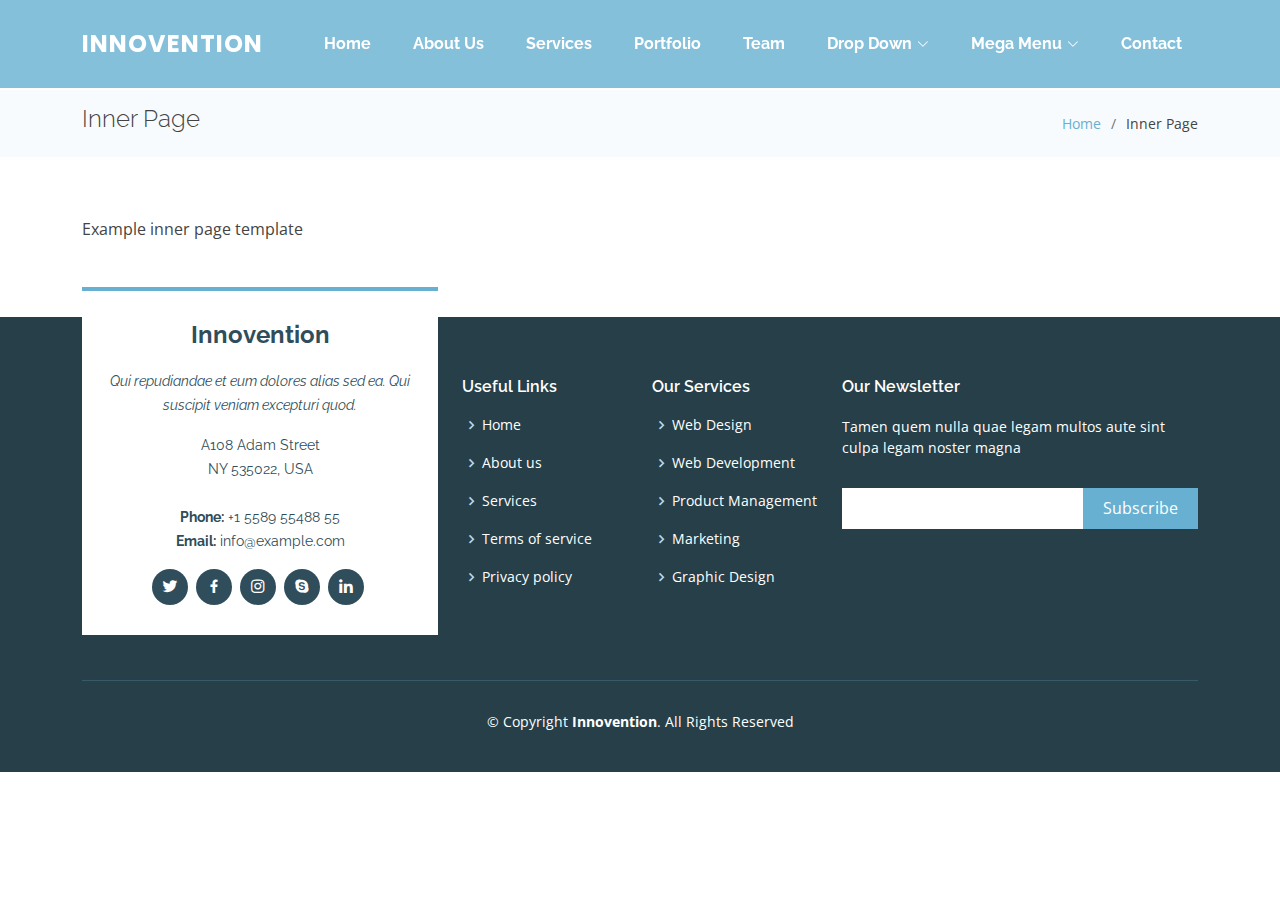
<file: inner-page.html>
<!DOCTYPE html>
<html lang="en">

<head>
  <meta charset="utf-8">
  <meta content="width=device-width, initial-scale=1.0" name="viewport">

  <title>Innovention Fil</title>
  <meta content="" name="description">
  <meta content="" name="keywords">

  <!-- Favicons -->
  <link href="assets/img/favicon.png" rel="icon">
  <link href="assets/img/apple-touch-icon.png" rel="apple-touch-icon">

  <!-- Google Fonts -->
  <link href="https://fonts.googleapis.com/css?family=Open+Sans:300,300i,400,400i,600,600i,700,700i|Raleway:300,300i,400,400i,500,500i,600,600i,700,700i|Poppins:300,300i,400,400i,500,500i,600,600i,700,700i" rel="stylesheet">

  <!-- Vendor CSS Files -->
  <link href="assets/vendor/aos/aos.css" rel="stylesheet">
  <link href="assets/vendor/bootstrap/css/bootstrap.min.css" rel="stylesheet">
  <link href="assets/vendor/bootstrap-icons/bootstrap-icons.css" rel="stylesheet">
  <link href="assets/vendor/boxicons/css/boxicons.min.css" rel="stylesheet">
  <link href="assets/vendor/glightbox/css/glightbox.min.css" rel="stylesheet">
  <link href="assets/vendor/swiper/swiper-bundle.min.css" rel="stylesheet">

  <!-- Template Main CSS File -->
  <link href="assets/css/style.css" rel="stylesheet">


</head>

<body>

  <!-- ======= Header ======= -->
  <header id="header" class="fixed-top ">
    <div class="container d-flex align-items-center justify-content-between position-relative">

      <div class="logo">
        <h1 class="text-light"><a href="index.html"><span>Innovention</span></a></h1>
        <!-- Uncomment below if you prefer to use an image logo -->
        <!-- <a href="index.html"><img src="assets/img/logo.png" alt="" class="img-fluid"></a>-->
      </div>

      <nav id="navbar" class="navbar">
        <ul>
          <li><a class="nav-link scrollto " href="#hero">Home</a></li>
          <li><a class="nav-link scrollto" href="#about">About Us</a></li>
          <li><a class="nav-link scrollto" href="#services">Services</a></li>
          <li><a class="nav-link scrollto" href="#portfolio">Portfolio</a></li>
          <li><a class="nav-link scrollto" href="#team">Team</a></li>
          <li class="dropdown"><a href="#"><span>Drop Down</span> <i class="bi bi-chevron-down"></i></a>
            <ul>
              <li><a href="#">Drop Down 1</a></li>
              <li class="dropdown"><a href="#"><span>Deep Drop Down</span> <i class="bi bi-chevron-right"></i></a>
                <ul>
                  <li><a href="#">Deep Drop Down 1</a></li>
                  <li><a href="#">Deep Drop Down 2</a></li>
                  <li><a href="#">Deep Drop Down 3</a></li>
                  <li><a href="#">Deep Drop Down 4</a></li>
                  <li><a href="#">Deep Drop Down 5</a></li>
                </ul>
              </li>
              <li><a href="#">Drop Down 2</a></li>
              <li><a href="#">Drop Down 3</a></li>
              <li><a href="#">Drop Down 4</a></li>
            </ul>
          </li>
          <li class="dropdown megamenu"><a href="#"><span>Mega Menu</span> <i class="bi bi-chevron-down"></i></a>
            <ul>
              <li>
                <strong>Column 1</strong>
                <a href="#">Column 1 link 1</a>
                <a href="#">Column 1 link 2</a>
                <a href="#">Column 1 link 3</a>
              </li>
              <li>
                <strong>Column 2</strong>
                <a href="#">Column 2 link 1</a>
                <a href="#">Column 2 link 2</a>
                <a href="#">Column 3 link 3</a>
              </li>
              <li>
                <strong>Column 3</strong>
                <a href="#">Column 3 link 1</a>
                <a href="#">Column 3 link 2</a>
                <a href="#">Column 3 link 3</a>
              </li>
              <li>
                <strong>Column 4</strong>
                <a href="#">Column 4 link 1</a>
                <a href="#">Column 4 link 2</a>
                <a href="#">Column 4 link 3</a>
              </li>
              <li>
                <strong>Column 5</strong>
                <a href="#">Column 5 link 1</a>
                <a href="#">Column 5 link 2</a>
                <a href="#">Column 5 link 3</a>
              </li>
            </ul>
          </li>
          <li><a class="nav-link scrollto" href="#contact">Contact</a></li>
        </ul>
        <i class="bi bi-list mobile-nav-toggle"></i>
      </nav><!-- .navbar -->

    </div>
  </header><!-- End Header -->

  <main id="main">

    <!-- ======= Breadcrumbs Section ======= -->
    <section class="breadcrumbs">
      <div class="container">

        <div class="d-flex justify-content-between align-items-center">
          <h2>Inner Page</h2>
          <ol>
            <li><a href="index.html">Home</a></li>
            <li>Inner Page</li>
          </ol>
        </div>

      </div>
    </section><!-- End Breadcrumbs Section -->

    <section class="inner-page">
      <div class="container">
        <p>
          Example inner page template
        </p>
      </div>
    </section>

  </main><!-- End #main -->

  <!-- ======= Footer ======= -->
  <footer id="footer">
    <div class="footer-top">
      <div class="container">
        <div class="row">

          <div class="col-lg-4 col-md-6">
            <div class="footer-info">
              <h3>Innovention</h3>
              <p class="pb-3"><em>Qui repudiandae et eum dolores alias sed ea. Qui suscipit veniam excepturi quod.</em></p>
              <p>
                A108 Adam Street <br>
                NY 535022, USA<br><br>
                <strong>Phone:</strong> +1 5589 55488 55<br>
                <strong>Email:</strong> info@example.com<br>
              </p>
              <div class="social-links mt-3">
                <a href="#" class="twitter"><i class="bx bxl-twitter"></i></a>
                <a href="#" class="facebook"><i class="bx bxl-facebook"></i></a>
                <a href="#" class="instagram"><i class="bx bxl-instagram"></i></a>
                <a href="#" class="google-plus"><i class="bx bxl-skype"></i></a>
                <a href="#" class="linkedin"><i class="bx bxl-linkedin"></i></a>
              </div>
            </div>
          </div>

          <div class="col-lg-2 col-md-6 footer-links">
            <h4>Useful Links</h4>
            <ul>
              <li><i class="bx bx-chevron-right"></i> <a href="#">Home</a></li>
              <li><i class="bx bx-chevron-right"></i> <a href="#">About us</a></li>
              <li><i class="bx bx-chevron-right"></i> <a href="#">Services</a></li>
              <li><i class="bx bx-chevron-right"></i> <a href="#">Terms of service</a></li>
              <li><i class="bx bx-chevron-right"></i> <a href="#">Privacy policy</a></li>
            </ul>
          </div>

          <div class="col-lg-2 col-md-6 footer-links">
            <h4>Our Services</h4>
            <ul>
              <li><i class="bx bx-chevron-right"></i> <a href="#">Web Design</a></li>
              <li><i class="bx bx-chevron-right"></i> <a href="#">Web Development</a></li>
              <li><i class="bx bx-chevron-right"></i> <a href="#">Product Management</a></li>
              <li><i class="bx bx-chevron-right"></i> <a href="#">Marketing</a></li>
              <li><i class="bx bx-chevron-right"></i> <a href="#">Graphic Design</a></li>
            </ul>
          </div>

          <div class="col-lg-4 col-md-6 footer-newsletter">
            <h4>Our Newsletter</h4>
            <p>Tamen quem nulla quae legam multos aute sint culpa legam noster magna</p>
            <form action="" method="post">
              <input type="email" name="email"><input type="submit" value="Subscribe">
            </form>

          </div>

        </div>
      </div>
    </div>

    <div class="container">
      <div class="copyright">
        &copy; Copyright <strong><span>Innovention</span></strong>. All Rights Reserved
      </div>
      <div class="credits">
    
      </div>
    </div>
  </footer><!-- End Footer -->

  <a href="#" class="back-to-top d-flex align-items-center justify-content-center"><i class="bi bi-arrow-up-short"></i></a>

  <!-- Vendor JS Files -->
  <script src="assets/vendor/purecounter/purecounter_vanilla.js"></script>
  <script src="assets/vendor/aos/aos.js"></script>
  <script src="assets/vendor/bootstrap/js/bootstrap.bundle.min.js"></script>
  <script src="assets/vendor/glightbox/js/glightbox.min.js"></script>
  <script src="assets/vendor/isotope-layout/isotope.pkgd.min.js"></script>
  <script src="assets/vendor/swiper/swiper-bundle.min.js"></script>
  <script src="assets/vendor/php-email-form/validate.js"></script>

  <!-- Template Main JS File -->
  <script src="assets/js/main.js"></script>

</body>

</html>
</file>
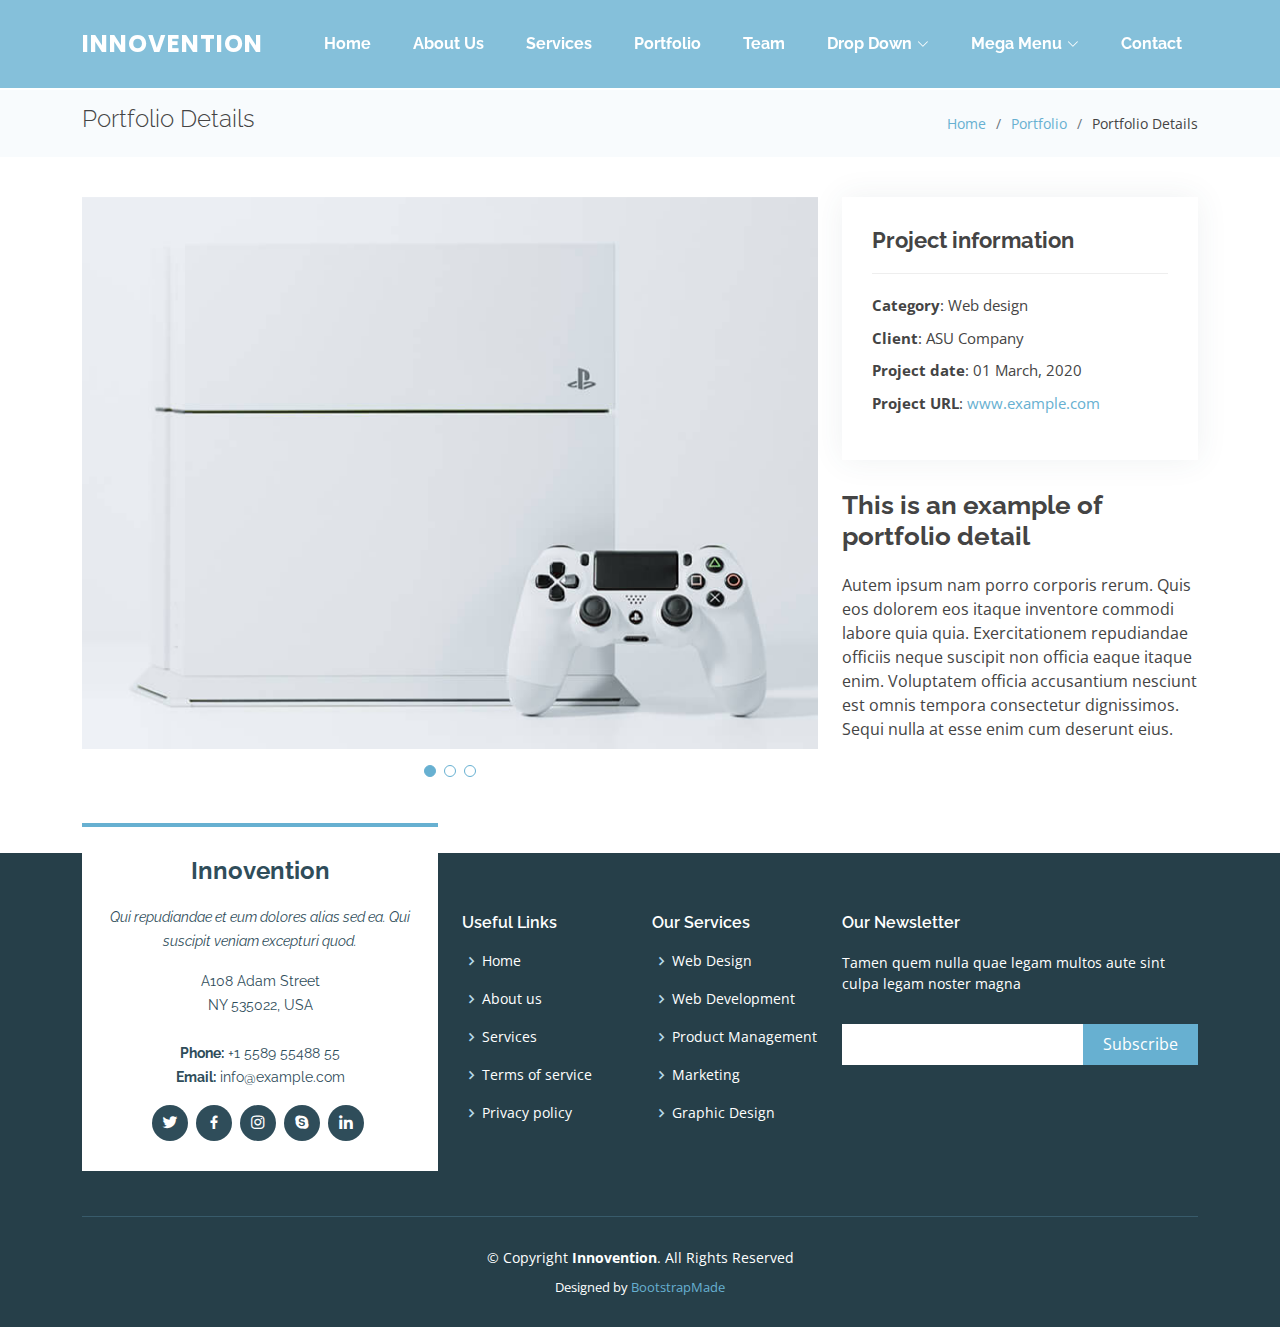
<file: portfolio-details.html>
<!DOCTYPE html>
<html lang="en">

<head>
  <meta charset="utf-8">
  <meta content="width=device-width, initial-scale=1.0" name="viewport">

  <title>Portfolio Details - Innovention</title>
  <meta content="" name="description">
  <meta content="" name="keywords">

  <!-- Favicons -->
  <link href="assets/img/favicon.png" rel="icon">
  <link href="assets/img/apple-touch-icon.png" rel="apple-touch-icon">

  <!-- Google Fonts -->
  <link href="https://fonts.googleapis.com/css?family=Open+Sans:300,300i,400,400i,600,600i,700,700i|Raleway:300,300i,400,400i,500,500i,600,600i,700,700i|Poppins:300,300i,400,400i,500,500i,600,600i,700,700i" rel="stylesheet">

  <!-- Vendor CSS Files -->
  <link href="assets/vendor/aos/aos.css" rel="stylesheet">
  <link href="assets/vendor/bootstrap/css/bootstrap.min.css" rel="stylesheet">
  <link href="assets/vendor/bootstrap-icons/bootstrap-icons.css" rel="stylesheet">
  <link href="assets/vendor/boxicons/css/boxicons.min.css" rel="stylesheet">
  <link href="assets/vendor/glightbox/css/glightbox.min.css" rel="stylesheet">
  <link href="assets/vendor/swiper/swiper-bundle.min.css" rel="stylesheet">

  <!-- Template Main CSS File -->
  <link href="assets/css/style.css" rel="stylesheet">
</head>

<body>

  <!-- ======= Header ======= -->
  <header id="header" class="fixed-top ">
    <div class="container d-flex align-items-center justify-content-between position-relative">

      <div class="logo">
        <h1 class="text-light"><a href="index.html"><span>Innovention</span></a></h1>
        <!-- Uncomment below if you prefer to use an image logo -->
        <!-- <a href="index.html"><img src="assets/img/logo.png" alt="" class="img-fluid"></a>-->
      </div>

      <nav id="navbar" class="navbar">
        <ul>
          <li><a class="nav-link scrollto " href="#hero">Home</a></li>
          <li><a class="nav-link scrollto" href="#about">About Us</a></li>
          <li><a class="nav-link scrollto" href="#services">Services</a></li>
          <li><a class="nav-link scrollto" href="#portfolio">Portfolio</a></li>
          <li><a class="nav-link scrollto" href="#team">Team</a></li>
          <li class="dropdown"><a href="#"><span>Drop Down</span> <i class="bi bi-chevron-down"></i></a>
            <ul>
              <li><a href="#">Drop Down 1</a></li>
              <li class="dropdown"><a href="#"><span>Deep Drop Down</span> <i class="bi bi-chevron-right"></i></a>
                <ul>
                  <li><a href="#">Deep Drop Down 1</a></li>
                  <li><a href="#">Deep Drop Down 2</a></li>
                  <li><a href="#">Deep Drop Down 3</a></li>
                  <li><a href="#">Deep Drop Down 4</a></li>
                  <li><a href="#">Deep Drop Down 5</a></li>
                </ul>
              </li>
              <li><a href="#">Drop Down 2</a></li>
              <li><a href="#">Drop Down 3</a></li>
              <li><a href="#">Drop Down 4</a></li>
            </ul>
          </li>
          <li class="dropdown megamenu"><a href="#"><span>Mega Menu</span> <i class="bi bi-chevron-down"></i></a>
            <ul>
              <li>
                <strong>Column 1</strong>
                <a href="#">Column 1 link 1</a>
                <a href="#">Column 1 link 2</a>
                <a href="#">Column 1 link 3</a>
              </li>
              <li>
                <strong>Column 2</strong>
                <a href="#">Column 2 link 1</a>
                <a href="#">Column 2 link 2</a>
                <a href="#">Column 3 link 3</a>
              </li>
              <li>
                <strong>Column 3</strong>
                <a href="#">Column 3 link 1</a>
                <a href="#">Column 3 link 2</a>
                <a href="#">Column 3 link 3</a>
              </li>
              <li>
                <strong>Column 4</strong>
                <a href="#">Column 4 link 1</a>
                <a href="#">Column 4 link 2</a>
                <a href="#">Column 4 link 3</a>
              </li>
              <li>
                <strong>Column 5</strong>
                <a href="#">Column 5 link 1</a>
                <a href="#">Column 5 link 2</a>
                <a href="#">Column 5 link 3</a>
              </li>
            </ul>
          </li>
          <li><a class="nav-link scrollto" href="#contact">Contact</a></li>
        </ul>
        <i class="bi bi-list mobile-nav-toggle"></i>
      </nav><!-- .navbar -->

    </div>
  </header><!-- End Header -->

  <main id="main">

    <!-- ======= Breadcrumbs Section ======= -->
    <section class="breadcrumbs">
      <div class="container">

        <div class="d-flex justify-content-between align-items-center">
          <h2>Portfolio Details</h2>
          <ol>
            <li><a href="index.html">Home</a></li>
            <li><a href="portfolio.html">Portfolio</a></li>
            <li>Portfolio Details</li>
          </ol>
        </div>

      </div>
    </section><!-- Breadcrumbs Section -->

    <!-- ======= Portfolio Details Section ======= -->
    <section id="portfolio-details" class="portfolio-details">
      <div class="container">

        <div class="row gy-4">

          <div class="col-lg-8">
            <div class="portfolio-details-slider swiper">
              <div class="swiper-wrapper align-items-center">

                <div class="swiper-slide">
                  <img src="assets/img/portfolio/portfolio-1.jpg" alt="">
                </div>

                <div class="swiper-slide">
                  <img src="assets/img/portfolio/portfolio-2.jpg" alt="">
                </div>

                <div class="swiper-slide">
                  <img src="assets/img/portfolio/portfolio-3.jpg" alt="">
                </div>

              </div>
              <div class="swiper-pagination"></div>
            </div>
          </div>

          <div class="col-lg-4">
            <div class="portfolio-info">
              <h3>Project information</h3>
              <ul>
                <li><strong>Category</strong>: Web design</li>
                <li><strong>Client</strong>: ASU Company</li>
                <li><strong>Project date</strong>: 01 March, 2020</li>
                <li><strong>Project URL</strong>: <a href="#">www.example.com</a></li>
              </ul>
            </div>
            <div class="portfolio-description">
              <h2>This is an example of portfolio detail</h2>
              <p>
                Autem ipsum nam porro corporis rerum. Quis eos dolorem eos itaque inventore commodi labore quia quia. Exercitationem repudiandae officiis neque suscipit non officia eaque itaque enim. Voluptatem officia accusantium nesciunt est omnis tempora consectetur dignissimos. Sequi nulla at esse enim cum deserunt eius.
              </p>
            </div>
          </div>

        </div>

      </div>
    </section><!-- End Portfolio Details Section -->

  </main><!-- End #main -->

  <!-- ======= Footer ======= -->
  <footer id="footer">
    <div class="footer-top">
      <div class="container">
        <div class="row">

          <div class="col-lg-4 col-md-6">
            <div class="footer-info">
              <h3>Innovention</h3>
              <p class="pb-3"><em>Qui repudiandae et eum dolores alias sed ea. Qui suscipit veniam excepturi quod.</em></p>
              <p>
                A108 Adam Street <br>
                NY 535022, USA<br><br>
                <strong>Phone:</strong> +1 5589 55488 55<br>
                <strong>Email:</strong> info@example.com<br>
              </p>
              <div class="social-links mt-3">
                <a href="#" class="twitter"><i class="bx bxl-twitter"></i></a>
                <a href="#" class="facebook"><i class="bx bxl-facebook"></i></a>
                <a href="#" class="instagram"><i class="bx bxl-instagram"></i></a>
                <a href="#" class="google-plus"><i class="bx bxl-skype"></i></a>
                <a href="#" class="linkedin"><i class="bx bxl-linkedin"></i></a>
              </div>
            </div>
          </div>

          <div class="col-lg-2 col-md-6 footer-links">
            <h4>Useful Links</h4>
            <ul>
              <li><i class="bx bx-chevron-right"></i> <a href="#">Home</a></li>
              <li><i class="bx bx-chevron-right"></i> <a href="#">About us</a></li>
              <li><i class="bx bx-chevron-right"></i> <a href="#">Services</a></li>
              <li><i class="bx bx-chevron-right"></i> <a href="#">Terms of service</a></li>
              <li><i class="bx bx-chevron-right"></i> <a href="#">Privacy policy</a></li>
            </ul>
          </div>

          <div class="col-lg-2 col-md-6 footer-links">
            <h4>Our Services</h4>
            <ul>
              <li><i class="bx bx-chevron-right"></i> <a href="#">Web Design</a></li>
              <li><i class="bx bx-chevron-right"></i> <a href="#">Web Development</a></li>
              <li><i class="bx bx-chevron-right"></i> <a href="#">Product Management</a></li>
              <li><i class="bx bx-chevron-right"></i> <a href="#">Marketing</a></li>
              <li><i class="bx bx-chevron-right"></i> <a href="#">Graphic Design</a></li>
            </ul>
          </div>

          <div class="col-lg-4 col-md-6 footer-newsletter">
            <h4>Our Newsletter</h4>
            <p>Tamen quem nulla quae legam multos aute sint culpa legam noster magna</p>
            <form action="" method="post">
              <input type="email" name="email"><input type="submit" value="Subscribe">
            </form>

          </div>

        </div>
      </div>
    </div>

    <div class="container">
      <div class="copyright">
        &copy; Copyright <strong><span>Innovention</span></strong>. All Rights Reserved
      </div>
      <div class="credits">

        Designed by <a href="https://bootstrapmade.com/">BootstrapMade</a>
      </div>
    </div>
  </footer><!-- End Footer -->

  <a href="#" class="back-to-top d-flex align-items-center justify-content-center"><i class="bi bi-arrow-up-short"></i></a>

  <!-- Vendor JS Files -->
  <script src="assets/vendor/purecounter/purecounter_vanilla.js"></script>
  <script src="assets/vendor/aos/aos.js"></script>
  <script src="assets/vendor/bootstrap/js/bootstrap.bundle.min.js"></script>
  <script src="assets/vendor/glightbox/js/glightbox.min.js"></script>
  <script src="assets/vendor/isotope-layout/isotope.pkgd.min.js"></script>
  <script src="assets/vendor/swiper/swiper-bundle.min.js"></script>
  <script src="assets/vendor/php-email-form/validate.js"></script>

  <!-- Template Main JS File -->
  <script src="assets/js/main.js"></script>

</body>

</html>
</file>
<file: assets/css/style.css>
/**

*/

/*--------------------------------------------------------------
# General
--------------------------------------------------------------*/
body {
  font-family: "Open Sans", sans-serif;
  color: #444444;
}

a {
  text-decoration: none;
  color: #67b0d1;
}

a:hover {
  color: #8ec4dd;
  text-decoration: none;
}

h1,
h2,
h3,
h4,
h5,
h6 {
  font-family: "Raleway", sans-serif;
}

#main {
  margin-top: 90px;
}

/*--------------------------------------------------------------
# Back to top button
--------------------------------------------------------------*/
.back-to-top {
  position: fixed;
  visibility: hidden;
  opacity: 0;
  right: 15px;
  bottom: 15px;
  z-index: 998;
  background: #67b0d1;
  width: 40px;
  height: 40px;
  border-radius: 50px;
  transition: all 0.4s;
}

.back-to-top i {
  font-size: 24px;
  color: #fff;
  line-height: 0;
}

.back-to-top:hover {
  background: #86c0da;
  color: #fff;
}

.back-to-top.active {
  visibility: visible;
  opacity: 1;
}

/*--------------------------------------------------------------
# Disable aos animation delay on mobile devices
--------------------------------------------------------------*/
@media screen and (max-width: 768px) {
  [data-aos-delay] {
    transition-delay: 0 !important;
  }
}

/*--------------------------------------------------------------
# Header
--------------------------------------------------------------*/
#header {
  transition: all 0.5s;
  z-index: 997;
  transition: all 0.5s;
  padding: 24px 0;
  background: rgba(103, 176, 209, 0.8);
}

#header.header-transparent {
  background: transparent;
}

#header.header-scrolled {
  background: rgba(55, 142, 181, 0.9);
  padding: 12px;
}

#header .logo h1 {
  font-size: 24px;
  margin: 0;
  line-height: 1;
  font-weight: 700;
  letter-spacing: 1px;
  font-family: "Poppins", sans-serif;
  text-transform: uppercase;
}

#header .logo h1 a,
#header .logo h1 a:hover {
  color: #fff;
  text-decoration: none;
}

#header .logo img {
  padding: 0;
  margin: 0;
  max-height: 40px;
}

@media (max-width: 768px) {
  #header.header-scrolled {
    padding: 15px 0;
  }
}

/*--------------------------------------------------------------
# Navigation Menu
--------------------------------------------------------------*/
/**
* Desktop Navigation 
*/
.navbar {
  padding: 0;
  position: static;
}

.navbar ul {
  margin: 0;
  padding: 0;
  display: flex;
  list-style: none;
  align-items: center;
}

.navbar li {
  position: relative;
}

.navbar a,
.navbar a:focus {
  display: flex;
  align-items: center;
  justify-content: space-between;
  padding: 8px 16px;
  margin-left: 10px;
  font-family: "Raleway", sans-serif;
  font-size: 16px;
  font-weight: 700;
  color: #fff;
  white-space: nowrap;
  transition: 0.3s;
}

.navbar a i,
.navbar a:focus i {
  font-size: 12px;
  line-height: 0;
  margin-left: 5px;
}

.navbar a:hover,
.navbar .active,
.navbar .active:focus,
.navbar li:hover>a {
  background: rgba(255, 255, 255, 0.2);
}

.navbar .dropdown ul {
  display: block;
  position: absolute;
  left: 10px;
  top: calc(100% + 30px);
  margin: 0;
  padding: 10px 0;
  z-index: 99;
  opacity: 0;
  visibility: hidden;
  background: #fff;
  box-shadow: 0px 0px 30px rgba(127, 137, 161, 0.25);
  transition: 0.3s;
}

.navbar .dropdown ul li {
  min-width: 200px;
}

.navbar .dropdown ul a {
  padding: 10px 20px;
  font-size: 15px;
  text-transform: none;
  font-weight: 600;
  color: #2f4d5a;
}

.navbar .dropdown ul a i {
  font-size: 12px;
}

.navbar .dropdown ul a:hover,
.navbar .dropdown ul .active:hover,
.navbar .dropdown ul li:hover>a {
  color: #67b0d1;
}

.navbar .dropdown:hover>ul {
  opacity: 1;
  top: 100%;
  visibility: visible;
}

.navbar .megamenu {
  position: static;
}

.navbar .megamenu ul {
  margin: 0;
  padding: 10px;
  display: block;
  position: absolute;
  top: 130%;
  left: 0;
  right: 0;
  visibility: hidden;
  opacity: 0;
  display: flex;
  transition: 0.3s;
  border-radius: 4px;
  z-index: 99;
}

.navbar .megamenu ul li {
  flex: 1;
}

.navbar .megamenu ul li strong {
  padding: 10px 0 10px 20px;
  display: block;
}

.navbar .megamenu ul li a,
.navbar .megamenu ul li:hover>a {
  color: rgba(var(--color-white-rgb), 0.5);
  background: none;
  padding: 8px 10px;
}

.navbar .megamenu ul li a:hover,
.navbar .megamenu ul li .active,
.navbar .megamenu ul li .active:hover {
  color: #67b0d1;
}

.navbar .megamenu:hover>ul {
  opacity: 1;
  top: 100%;
  visibility: visible;
}

.navbar .dropdown .dropdown ul {
  top: 0;
  left: calc(100% - 30px);
  visibility: hidden;
}

.navbar .dropdown .dropdown:hover>ul {
  opacity: 1;
  top: 0;
  left: 100%;
  visibility: visible;
}

@media (max-width: 1366px) {
  .navbar .dropdown .dropdown ul {
    left: -90%;
  }

  .navbar .dropdown .dropdown:hover>ul {
    left: -100%;
  }
}

/**
* Mobile Navigation 
*/
.mobile-nav-toggle {
  color: #fff;
  font-size: 28px;
  cursor: pointer;
  display: none;
  line-height: 0;
  transition: 0.5s;
}

@media (max-width: 991px) {
  .mobile-nav-toggle {
    display: block;
  }

  .navbar ul {
    display: none;
  }
}

.navbar-mobile {
  position: fixed;
  overflow: hidden;
  top: 0;
  right: 0;
  left: 0;
  bottom: 0;
  background: rgba(43, 111, 142, 0.9);
  transition: 0.3s;
}

.navbar-mobile .mobile-nav-toggle {
  position: absolute;
  top: 15px;
  right: 15px;
}

.navbar-mobile ul {
  display: block;
  position: absolute;
  top: 55px;
  right: 15px;
  bottom: 15px;
  left: 15px;
  padding: 10px 0;
  background-color: #fff;
  overflow-y: auto;
  transition: 0.3s;
}

.navbar-mobile a,
.navbar-mobile a:focus {
  padding: 10px 20px;
  font-size: 15px;
  color: #2f4d5a;
}

.navbar-mobile a:hover,
.navbar-mobile .active,
.navbar-mobile li:hover>a {
  color: #67b0d1;
}

.navbar-mobile .getstarted,
.navbar-mobile .getstarted:focus {
  margin: 15px;
}

.navbar-mobile .dropdown ul {
  position: static;
  display: none;
  margin: 10px 20px;
  padding: 10px 0;
  z-index: 99;
  opacity: 1;
  visibility: visible;
  background: #fff;
  box-shadow: 0px 0px 30px rgba(127, 137, 161, 0.25);
}

.navbar-mobile .dropdown ul li {
  min-width: 200px;
}

.navbar-mobile .dropdown ul a {
  padding: 10px 20px;
}

.navbar-mobile .dropdown ul a i {
  font-size: 12px;
}

.navbar-mobile .dropdown ul a:hover,
.navbar-mobile .dropdown ul .active:hover,
.navbar-mobile .dropdown ul li:hover>a {
  color: #67b0d1;
}

.navbar-mobile .dropdown>.dropdown-active {
  display: block;
}

.navbar-mobile .megamenu ul li a,
.navbar-mobile .megamenu ul li:hover>a {
  color: rgba(var(--color-white-rgb), 0.5);
  background: none;
}

.navbar-mobile .megamenu ul li a:hover,
.navbar-mobile .megamenu ul li .active,
.navbar-mobile .megamenu ul li .active:hover {
  color: #67b0d1;
}

/*--------------------------------------------------------------
# Hero Section
--------------------------------------------------------------*/
#hero {
  width: 100%;
  height: 100vh;
  background: linear-gradient(rgba(55, 142, 181, 0.5), rgba(55, 142, 181, 0.2)), top center;
  background-size: cover;
  position: relative;
  margin-bottom: -90px;
}

#hero .hero-container {
  position: absolute;
  bottom: 0;
  top: 0;
  left: 0;
  right: 0;
  display: flex;
  justify-content: center;
  align-items: left;
  flex-direction: column;
}

#hero h1 {
  margin: 0 0 10px 0;
  font-size: 64px;
  font-weight: 700;
  line-height: 56px;
  text-transform: uppercase;
  color: #fff;
  text-shadow: -1px 0 2px #2f4d5a;
}

#hero h2 {
  color: #fff;
  margin-bottom: 50px;
  font-size: 20px;
  text-transform: uppercase;
  font-weight: 700;
  text-shadow: -1px 0 2px #2f4d5a;
}

#hero .btn-get-started {
  font-size: 24px;
  display: inline-block;
  padding: 4px 0;
  border-radius: 50px;
  margin: 10px;
  width: 150px;
  height: 55px;
  text-align: center;
  border: 2px solid #fff;
  color: #fff;
}


@media (min-width: 1024px) {
  #hero {
    background-attachment: fixed;
  }
}

@media (max-width: 768px) {
  #hero h1 {
    font-size: 28px;
    line-height: 36px;
  }

  #hero h2 {
    font-size: 18px;
    line-height: 24px;
    margin-bottom: 30px;
  }
}

/*--------------------------------------------------------------
# Sections General
--------------------------------------------------------------*/
section {
  padding: 60px 0;
  overflow: hidden;
}

.section-bg {
  background-color: #f4f9fc;
}

.section-title {
  text-align: center;
  padding-bottom: 30px;
}

.section-title h2 {
  font-size: 32px;
  font-weight: bold;
  position: relative;
  margin-bottom: 30px;
  color: #2f4d5a;
  z-index: 2;
}

.section-title h2::after {
  content: "";
  position: absolute;
  left: 50%;
  top: 50%;
  transform: translate(-50%, -50%);
  width: 122px;
  height: 66px;
  background: url(../img/section-title-bg.png) no-repeat;
  z-index: -1;
}

.section-title p {
  margin-bottom: 0;
}

/*--------------------------------------------------------------
# Breadcrumbs
--------------------------------------------------------------*/
.breadcrumbs {
  padding: 15px 0;
  background-color: #f8fbfd;
  min-height: 40px;
}

.breadcrumbs h2 {
  font-size: 24px;
  font-weight: 300;
}

.breadcrumbs ol {
  display: flex;
  flex-wrap: wrap;
  list-style: none;
  padding: 0;
  margin: 0;
  font-size: 14px;
}

.breadcrumbs ol li+li {
  padding-left: 10px;
}

.breadcrumbs ol li+li::before {
  display: inline-block;
  padding-right: 10px;
  color: #6c757d;
  content: "/";
}

@media (max-width: 768px) {
  .breadcrumbs .d-flex {
    display: block !important;
  }

  .breadcrumbs ol {
    display: block;
  }

  .breadcrumbs ol li {
    display: inline-block;
  }
}

/*--------------------------------------------------------------
# About
--------------------------------------------------------------*/
.about {
  background: url("../img/about-bg.jpg") center center no-repeat;
  background-size: cover;
  padding: 60px 0;
  position: relative;
}

.about::before {
  content: "";
  position: absolute;
  left: 0;
  right: 0;
  top: 0;
  bottom: 0;
  background: rgba(255, 255, 255, 0.75);
  z-index: 9;
}

.about .container {
  position: relative;
  z-index: 10;
}

.about .content {
  padding: 30px 30px 30px 0;
}

.about .content h3 {
  font-weight: 700;
  font-size: 34px;
  color: #2f4d5a;
  margin-bottom: 30px;
}

.about .content p {
  margin-bottom: 30px;
}

.about .content .about-btn {
  display: inline-block;
  background: #67b0d1;
  padding: 6px 44px 8px 30px;
  color: #fff;
  border-radius: 50px;
  transition: 0.3s;
  position: relative;
}

.about .content .about-btn i {
  font-size: 18px;
  position: absolute;
  right: 18px;
  top: 9px;
}

.about .content .about-btn:hover {
  background: #7bbad7;
}

.about .icon-boxes .icon-box {
  margin-top: 30px;
}

.about .icon-boxes .icon-box i {
  font-size: 40px;
  color: #67b0d1;
  margin-bottom: 10px;
}

.about .icon-boxes .icon-box h4 {
  font-size: 20px;
  font-weight: 700;
  margin: 0 0 10px 0;
}

.about .icon-boxes .icon-box p {
  font-size: 15px;
  color: #848484;
}

@media (max-width: 1200px) {
  .about .content {
    padding-right: 0;
  }
}

@media (max-width: 768px) {
  .about {
    text-align: center;
  }
}

/*--------------------------------------------------------------
# Services
--------------------------------------------------------------*/
.services .icon-box {
  padding: 30px;
  position: relative;
  overflow: hidden;
  background: #fff;
  box-shadow: 0 0 29px 0 rgba(68, 88, 144, 0.12);
  transition: all 0.3s ease-in-out;
  border-radius: 8px;
  z-index: 1;
}

.services .icon-box::before {
  content: "";
  position: absolute;
  background: white;
  right: 0;
  left: 0;
  bottom: 0;
  top: 100%;
  transition: all 0.3s;
  z-index: -1;
}

.services .icon-box:hover::before {
  background: #67b0d1;
  top: 0;
  border-radius: 0px;
}

.services .icon {
  margin-bottom: 15px;
}

.services .icon i {
  font-size: 48px;
  line-height: 1;
  color: #67b0d1;
  transition: all 0.3s ease-in-out;
}

.services .title {
  font-weight: 700;
  margin-bottom: 15px;
  font-size: 18px;
}

.services .title a {
  color: #111;
}

.services .description {
  font-size: 15px;
  line-height: 28px;
  margin-bottom: 0;
  text-align: center;
}
.description-solo {
  font-size:15px;
  padding-left: 20px;
  padding-right: 25px;
  text-align: center;
}

.services .icon-box:hover .title a,
.services .icon-box:hover .description {
  color: #fff;
}

.services .icon-box:hover .icon i {
  color: #fff;
}

/*--------------------------------------------------------------
# Counts
--------------------------------------------------------------*/
.counts {
  padding-bottom: 30px;
}

.counts .count-box {
  padding: 30px;
  width: 100%;
}

.counts .count-box i {
  display: block;
  font-size: 44px;
  color: #67b0d1;
  float: left;
  line-height: 0;
}

.counts .count-box span {
  font-size: 48px;
  line-height: 40px;
  display: block;
  font-weight: 700;
  color: #2f4d5a;
  margin-left: 60px;
}

.counts .count-box p {
  padding: 15px 0 0 0;
  margin: 0 0 0 60px;
  font-family: "Raleway", sans-serif;
  font-size: 14px;
  color: #49788c;
}

.counts .count-box a {
  font-weight: 600;
  display: block;
  margin-top: 20px;
  color: #49788c;
  font-size: 15px;
  font-family: "Poppins", sans-serif;
  transition: ease-in-out 0.3s;
}

.counts .count-box a:hover {
  color: #6e9fb4;
}

/*--------------------------------------------------------------
# Cta
--------------------------------------------------------------*/
.cta {
  background: linear-gradient(rgba(103, 176, 209, 0.8), rgba(103, 176, 209, 0.8)), url("../img/cta-bg.jpg") fixed center center;
  background-size: cover;
  padding: 60px 0;
}

.cta h3 {
  color: #fff;
  font-size: 28px;
  font-weight: 700;
}

.cta p {
  color: #fff;
}

.cta .cta-btn {
  font-family: "Raleway", sans-serif;
  text-transform: uppercase;
  font-weight: 500;
  font-size: 16px;
  letter-spacing: 1px;
  display: inline-block;
  padding: 8px 28px;
  border-radius: 25px;
  transition: 0.5s;
  margin-top: 10px;
  border: 2px solid rgba(255, 255, 255, 0.5);
  color: #fff;
}

.cta .cta-btn:hover {
  border-color: #fff;
}

/*--------------------------------------------------------------
# Portfolio
--------------------------------------------------------------*/
.portfolio .portfolio-item {
  margin-bottom: 30px;
}

.portfolio #portfolio-flters {
  padding: 0;
  margin: 0 auto 35px auto;
  list-style: none;
  text-align: center;
  background: #ecf5f9;
  border-radius: 50px;
  padding: 2px 15px;
}

.portfolio #portfolio-flters li {
  cursor: pointer;
  display: inline-block;
  padding: 10px 15px 8px 15px;
  font-size: 14px;
  font-weight: 600;
  line-height: 1;
  text-transform: uppercase;
  color: #2f4d5a;
  margin-bottom: 5px;
  transition: all 0.3s ease-in-out;
}

.portfolio #portfolio-flters li:hover,
.portfolio #portfolio-flters li.filter-active {
  color: #67b0d1;
}

.portfolio #portfolio-flters li:last-child {
  margin-right: 0;
}

.portfolio .portfolio-wrap {
  transition: 0.3s;
  position: relative;
  overflow: hidden;
  z-index: 1;
}

.portfolio .portfolio-wrap::before {
  content: "";
  background: rgba(255, 255, 255, 0.5);
  position: absolute;
  left: 0;
  right: 0;
  top: 0;
  bottom: 0;
  transition: all ease-in-out 0.3s;
  z-index: 2;
  opacity: 0;
}

.portfolio .portfolio-wrap .portfolio-links {
  opacity: 1;
  left: 0;
  right: 0;
  bottom: -60px;
  z-index: 3;
  position: absolute;
  transition: all ease-in-out 0.3s;
  display: flex;
  justify-content: center;
}

.portfolio .portfolio-wrap .portfolio-links a {
  color: #fff;
  font-size: 28px;
  text-align: center;
  background: rgba(103, 176, 209, 0.75);
  transition: 0.3s;
  width: 50%;
}

.portfolio .portfolio-wrap .portfolio-links a:hover {
  background: rgba(103, 176, 209, 0.95);
}

.portfolio .portfolio-wrap .portfolio-links a+a {
  border-left: 1px solid #8ec4dd;
}

.portfolio .portfolio-wrap:hover::before {
  top: 0;
  left: 0;
  right: 0;
  bottom: 0;
  opacity: 1;
}

.portfolio .portfolio-wrap:hover .portfolio-links {
  opacity: 1;
  bottom: 0;
}

/*--------------------------------------------------------------
# Portfolio Details
--------------------------------------------------------------*/
.portfolio-details {
  padding-top: 40px;
}

.portfolio-details .portfolio-details-slider img {
  width: 100%;
}

.portfolio-details .portfolio-details-slider .swiper-pagination {
  margin-top: 20px;
  position: relative;
}

.portfolio-details .portfolio-details-slider .swiper-pagination .swiper-pagination-bullet {
  width: 12px;
  height: 12px;
  background-color: #fff;
  opacity: 1;
  border: 1px solid #67b0d1;
}

.portfolio-details .portfolio-details-slider .swiper-pagination .swiper-pagination-bullet-active {
  background-color: #67b0d1;
}

.portfolio-details .portfolio-info {
  padding: 30px;
  box-shadow: 0px 0 30px rgba(47, 77, 90, 0.08);
}

.portfolio-details .portfolio-info h3 {
  font-size: 22px;
  font-weight: 700;
  margin-bottom: 20px;
  padding-bottom: 20px;
  border-bottom: 1px solid #eee;
}

.portfolio-details .portfolio-info ul {
  list-style: none;
  padding: 0;
  font-size: 15px;
}

.portfolio-details .portfolio-info ul li+li {
  margin-top: 10px;
}

.portfolio-details .portfolio-description {
  padding-top: 30px;
}

.portfolio-details .portfolio-description h2 {
  font-size: 26px;
  font-weight: 700;
  margin-bottom: 20px;
}

.portfolio-details .portfolio-description p {
  padding: 0;
}

/*--------------------------------------------------------------
# Testimonials
--------------------------------------------------------------*/
.testimonials .testimonials-carousel,
.testimonials .testimonials-slider {
  overflow: hidden;
}

.testimonials .testimonials-carousel,
.testimonials .testimonials-slider {
  overflow: hidden;
}

.testimonials .testimonial-item {
  box-sizing: content-box;
  text-align: center;
  min-height: 320px;
}

.testimonials .testimonial-item .testimonial-img {
  width: 90px;
  border-radius: 50%;
  margin: 0 auto;
}

.testimonials .testimonial-item h3 {
  font-size: 18px;
  font-weight: bold;
  margin: 10px 0 5px 0;
  color: #111;
}

.testimonials .testimonial-item h4 {
  font-size: 14px;
  color: #999;
  margin: 0;
}

.testimonials .testimonial-item .quote-icon-left,
.testimonials .testimonial-item .quote-icon-right {
  color: #d5e9f2;
  font-size: 26px;
}

.testimonials .testimonial-item .quote-icon-left {
  display: inline-block;
  left: -5px;
  position: relative;
}

.testimonials .testimonial-item .quote-icon-right {
  display: inline-block;
  right: -5px;
  position: relative;
  top: 10px;
}

.testimonials .testimonial-item p {
  font-style: italic;
  margin: 0 15px 15px 15px;
  padding: 20px;
  background: #fff;
  position: relative;
  margin-bottom: 35px;
  border-radius: 6px;
  box-shadow: 0px 2px 15px rgba(0, 0, 0, 0.1);
}

.testimonials .testimonial-item p::after {
  content: "";
  width: 0;
  height: 0;
  border-top: 20px solid #fff;
  border-right: 20px solid transparent;
  border-left: 20px solid transparent;
  position: absolute;
  bottom: -20px;
  left: calc(50% - 20px);
}

.testimonials .swiper-pagination {
  margin-top: 20px;
  position: relative;
}

.testimonials .swiper-pagination .swiper-pagination-bullet {
  width: 12px;
  height: 12px;
  background-color: #fff;
  opacity: 1;
  border: 1px solid #67b0d1;
}

.testimonials .swiper-pagination .swiper-pagination-bullet-active {
  background-color: #67b0d1;
}

/*--------------------------------------------------------------
# Team
--------------------------------------------------------------*/
.team .member {
  text-align: center;
  margin-bottom: 80px;
  position: relative;
}

.team .member .pic {
  overflow: hidden;
}

.team .member .member-info {
  position: absolute;
  top: 85%;
  left: 20px;
  right: 20px;
  background: #fff;
  padding: 20px 0;
  color: #2f4d5a;
  box-shadow: 0px 2px 15px rgba(0, 0, 0, 0.1);
  max-height: 95px;
  overflow: hidden;
  transition: max-height 0.5s ease-in-out;
}

.team .member:hover .member-info {
  max-height: 300px;
}

.team .member h4 {
  font-weight: 700;
  margin-bottom: 10px;
  font-size: 16px;
  color: #2f4d5a;
  position: relative;
  padding-bottom: 10px;
}

.team .member h4::after {
  content: "";
  position: absolute;
  display: block;
  width: 50px;
  height: 1px;
  background: #b1cbd7;
  bottom: 0;
  left: calc(50% - 25px);
}

.team .member span {
  font-style: italic;
  display: block;
  font-size: 13px;
}

.team .member .social {
  margin-top: 15px;
}

.team .member .social a {
  transition: color 0.3s;
  color: #52869d;
}

.team .member .social a:hover {
  color: #67b0d1;
}

.team .member .social i {
  font-size: 16px;
  margin: 0 2px;
}

@media (max-width: 992px) {
  .team .member {
    margin-bottom: 110px;
  }
}

/*--------------------------------------------------------------
# Contact
--------------------------------------------------------------*/
.contact {
  padding-bottom: 80px;
}

.contact .info-box {
  color: #444444;
  background: #fff;
  text-align: center;
  box-shadow: 0 0 30px rgba(214, 215, 216, 0.6);
  padding: 20px 0 30px 0;
}

.contact .info-box i {
  font-size: 32px;
  color: #67b0d1;
  border-radius: 50%;
  padding: 8px;
  border: 2px dotted #f0f7fa;
}

.contact .info-box h3 {
  font-size: 20px;
  color: #777777;
  font-weight: 700;
  margin: 10px 0;
}

.contact .info-box p {
  padding: 0;
  line-height: 24px;
  font-size: 14px;
  margin-bottom: 0;
}

.contact .php-email-form {
  box-shadow: 0 0 30px rgba(214, 215, 216, 0.6);
  padding: 30px;
  background: #fff;
}

.contact .php-email-form .error-message {
  display: none;
  color: #fff;
  background: #ed3c0d;
  text-align: left;
  padding: 15px;
  font-weight: 600;
}

.contact .php-email-form .error-message br+br {
  margin-top: 25px;
}

.contact .php-email-form .sent-message {
  display: none;
  color: #fff;
  background: #18d26e;
  text-align: center;
  padding: 15px;
  font-weight: 600;
}

.contact .php-email-form .loading {
  display: none;
  background: #fff;
  text-align: center;
  padding: 15px;
}

.contact .php-email-form .loading:before {
  content: "";
  display: inline-block;
  border-radius: 50%;
  width: 24px;
  height: 24px;
  margin: 0 10px -6px 0;
  border: 3px solid #18d26e;
  border-top-color: #eee;
  -webkit-animation: animate-loading 1s linear infinite;
  animation: animate-loading 1s linear infinite;
}

.contact .php-email-form input,
.contact .php-email-form textarea {
  border-radius: 0;
  box-shadow: none;
  font-size: 14px;
}

.contact .php-email-form input::focus,
.contact .php-email-form textarea::focus {
  background-color: #67b0d1;
}

.contact .php-email-form input {
  padding: 10px 15px;
}

.contact .php-email-form textarea {
  padding: 12px 15px;
}

.contact .php-email-form button[type=submit] {
  background: #67b0d1;
  border: 0;
  padding: 10px 24px;
  color: #fff;
  transition: 0.4s;
}

.contact .php-email-form button[type=submit]:hover {
  background: #8ec4dd;
}

@-webkit-keyframes animate-loading {
  0% {
    transform: rotate(0deg);
  }

  100% {
    transform: rotate(360deg);
  }
}

@keyframes animate-loading {
  0% {
    transform: rotate(0deg);
  }

  100% {
    transform: rotate(360deg);
  }
}

/*--------------------------------------------------------------
# Footer
--------------------------------------------------------------*/
#footer {
  background: #263f49;
  padding: 0 0 30px 0;
  color: #fff;
  font-size: 14px;
}

#footer .footer-top {
  padding: 60px 0 30px 0;
}

#footer .footer-top .footer-info {
  margin-top: -90px;
  margin-bottom: 15px;
  background: white;
  color: #2f4d5a;
  border-top: 4px solid #67b0d1;
  text-align: center;
  padding: 30px 20px;
}

#footer .footer-top .footer-info h3 {
  font-size: 24px;
  margin: 0 0 20px 0;
  padding: 2px 0 2px 0;
  line-height: 1;
  font-weight: 700;
}

#footer .footer-top .footer-info p {
  font-size: 14px;
  line-height: 24px;
  margin-bottom: 0;
  font-family: "Raleway", sans-serif;
}

#footer .footer-top .social-links a {
  font-size: 18px;
  display: inline-block;
  background: #2f4d5a;
  color: #fff;
  line-height: 1;
  padding: 8px 0;
  margin-right: 4px;
  border-radius: 50%;
  text-align: center;
  width: 36px;
  height: 36px;
  transition: 0.3s;
}

#footer .footer-top .social-links a:hover {
  background: #67b0d1;
  color: #fff;
  text-decoration: none;
}

#footer .footer-top h4 {
  font-size: 16px;
  font-weight: 600;
  color: #fff;
  position: relative;
  padding-bottom: 12px;
}

#footer .footer-top .footer-links {
  margin-bottom: 30px;
}

#footer .footer-top .footer-links ul {
  list-style: none;
  padding: 0;
  margin: 0;
}

#footer .footer-top .footer-links ul i {
  padding-right: 2px;
  color: #b5d9e9;
  font-size: 18px;
  line-height: 1;
}

#footer .footer-top .footer-links ul li {
  padding: 10px 0;
  display: flex;
  align-items: center;
}

#footer .footer-top .footer-links ul li:first-child {
  padding-top: 0;
}

#footer .footer-top .footer-links ul a {
  color: #fff;
  transition: 0.3s;
  display: inline-block;
  line-height: 1;
}

#footer .footer-top .footer-links ul a:hover {
  color: #a2cfe3;
}

#footer .footer-top .footer-newsletter form {
  margin-top: 30px;
  background: #fff;
  padding: 6px 10px;
  position: relative;
  border-radius: 4;
}

#footer .footer-top .footer-newsletter form input[type=email] {
  border: 0;
  padding: 4px;
  width: calc(100% - 110px);
}

#footer .footer-top .footer-newsletter form input[type=submit] {
  position: absolute;
  top: 0;
  right: 0;
  bottom: 0;
  border: 0;
  background: none;
  font-size: 16px;
  padding: 0 20px;
  background: #67b0d1;
  color: #fff;
  transition: 0.3s;
  border-radius: 4;
}

#footer .footer-top .footer-newsletter form input[type=submit]:hover {
  background: #409cc5;
}

#footer .copyright {
  border-top: 1px solid #385b6b;
  text-align: center;
  padding-top: 30px;
}

#footer .credits {
  padding-top: 10px;
  text-align: center;
  font-size: 13px;
  color: #fff;
}

@media (max-width: 575px) {
  #footer .footer-top .footer-info {
    margin: -20px 0 30px 0;
  }
}
.column {
  width: 50%;
  height: 300px;
}
@media screen and (max-width: 600px) {
  .column {
    width: 200%;
  }
  .vid {
    width: 100%;
  }
}
.contents {
  text-align: center;
  margin: auto;
  width: 50%;
  padding: 10px;
  z-index: 1;
}
.imaged {
 
  display: flex;
  justify-content: center;
  align-items: left;
  flex-direction: column;
  z-index: 0;
}

.row:after {
  content: "";
  display: table;
  clear: both;
}
.center-col {
  width: 500px;
  height: 300px;
  margin: 0 auto;
  display: flex;
  align-items: center;
  justify-content: center;
}

.center-container{
  width: 400px;
  height: 300px;
  display: flex;
  align-items: center;
  text-align: center;
  justify-content: center;
  flex-direction: column;
}
.rounded-button {
  background-color: rgb(213, 213, 248);
  color: rgb(38, 38, 38);
  border-radius: 50px;
  padding: 10px 20px;
  border: none;
  font-size: 16px;
  cursor: pointer;
}  
.video-container {
  padding-top: 4em;
}
.videosed {
  width:"430"; 
  height:"315" 
}

.contain {
  padding: 5%;
}
.vid {
  width: 400px; 
  height: 320px;
}

.new-button {
  font-size: 24px;
  display: inline-block;
  padding: 10px 20px;
  border-radius: 50px;
  margin: 10px;
  width: 180px;
  height: 55px;
  text-align: center;
  border: 2px solid #fff;
  color: #fff;
}
</file>
